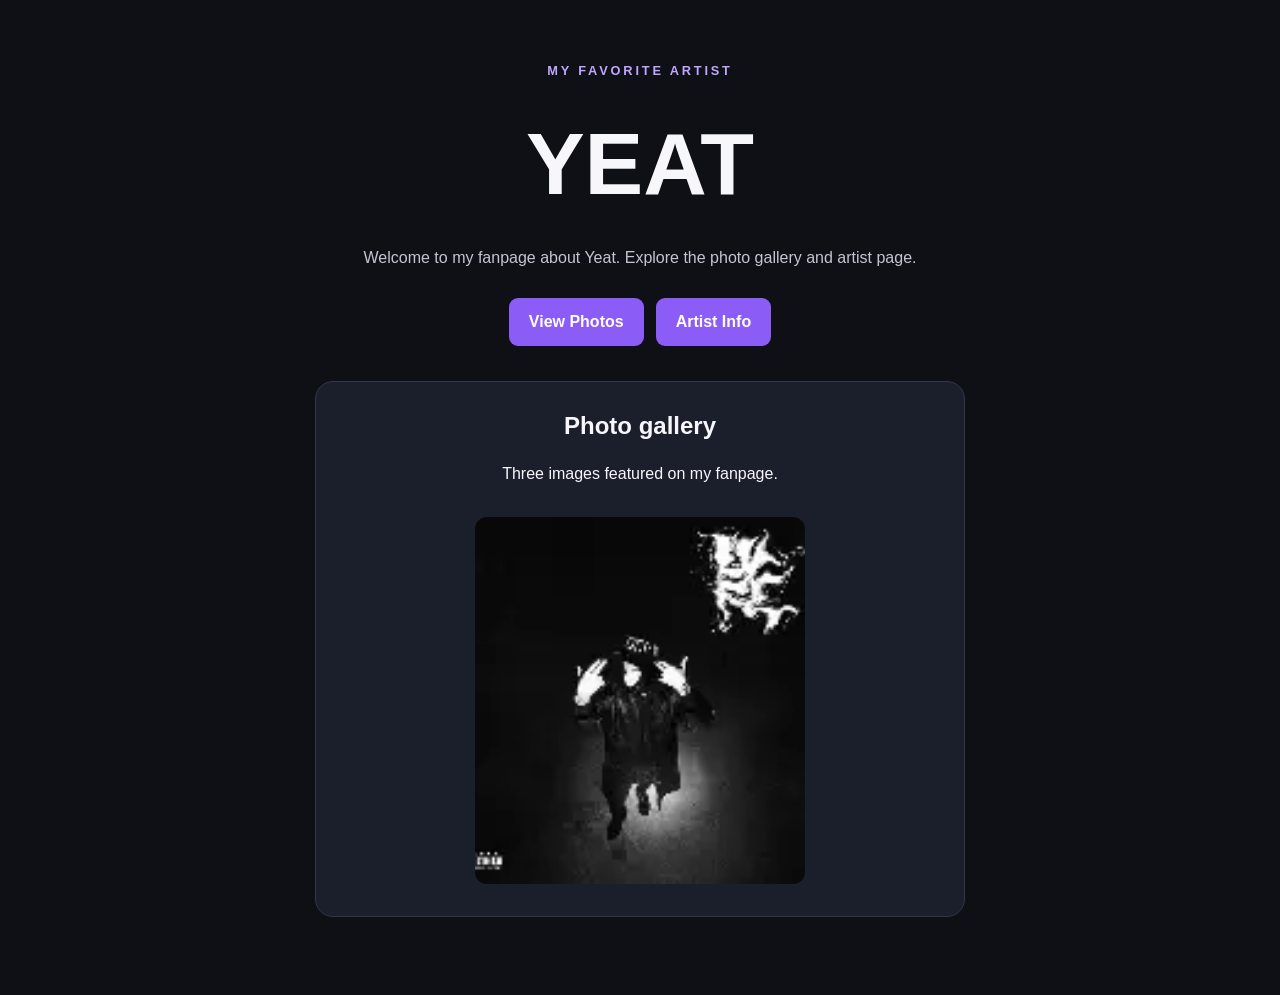
<file: index.html>
<!DOCTYPE html><html lang="en"><head><meta charset="UTF-8"><meta name="viewport" content="width=device-width,initial-scale=1"><title>Yeat Fanpage</title><link rel="stylesheet" href="style.css"></head><body><main class="wrap"><header><p class="eyebrow">MY FAVORITE ARTIST</p><h1>YEAT</h1><p class="lead">Welcome to my fanpage about Yeat. Explore the photo gallery and artist page.</p></header><nav><a href="photos.html">View Photos</a><a href="statistics.html">Artist Info</a></nav><section class="feature"><h2>Photo gallery</h2><p>Three images featured on my fanpage.</p><a href="photos.html"><img src="img/yeat1.webp" alt="Yeat-themed artwork" class="hero-image"></a></section></main></body></html>
</file>
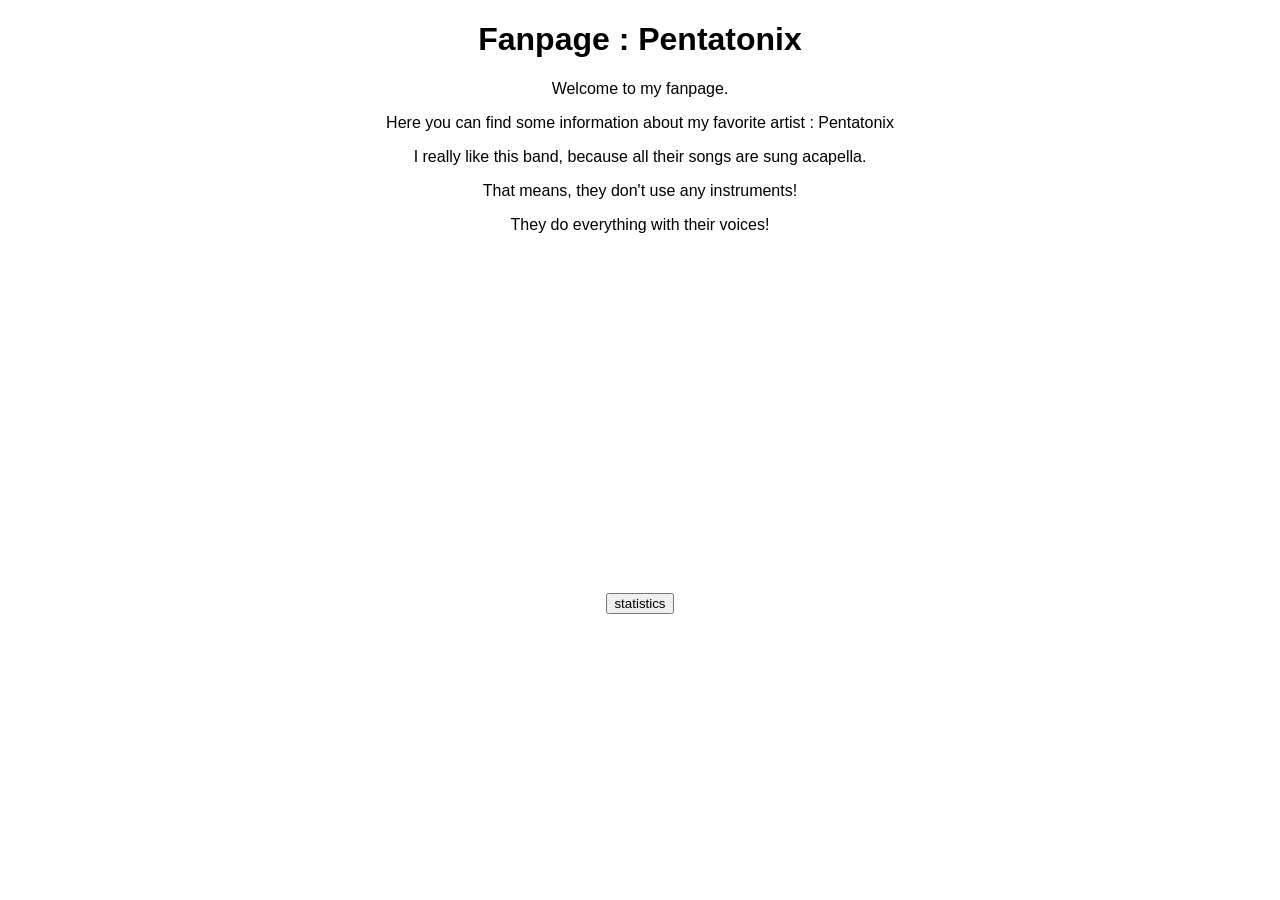
<file: Lesson-10-Deployment/index.html>
<!DOCTYPE html>
<html lang="en">
<head>
    <meta charset="UTF-8">
    <meta name="viewport" content="width=device-width, initial-scale=1.0">
    <title>My Favorite!</title>
    <link rel="stylesheet" href="style.css">
</head>
<body>
    <div class="title">
        <h1>Fanpage : Pentatonix</h1>
    </div>
    <div class="intro">
        <p>Welcome to my fanpage.</p>
        <p>Here you can find some information about my favorite artist : Pentatonix</p>

        <p>I really like this band, because all their songs are sung acapella.</p>
        <p>That means, they don't use any instruments!</p>
        <p>They do everything with their voices!</p>
    </div>
    <div class="youtube">
        <iframe width="560"
                height="315"
                src="https://www.youtube.com/embed/3MteSlpxCpo"
                title="YouTube video player"
                frameborder="0"
                allow="accelerometer; autoplay; clipboard-write; encrypted-media; gyroscope; picture-in-picture"
                allowfullscreen></iframe>
    </div>
    <div class="menu">
        <a href="statistics.html"><input type="button" value="statistics"></a>
    </div>
</body>
</html>
</file>
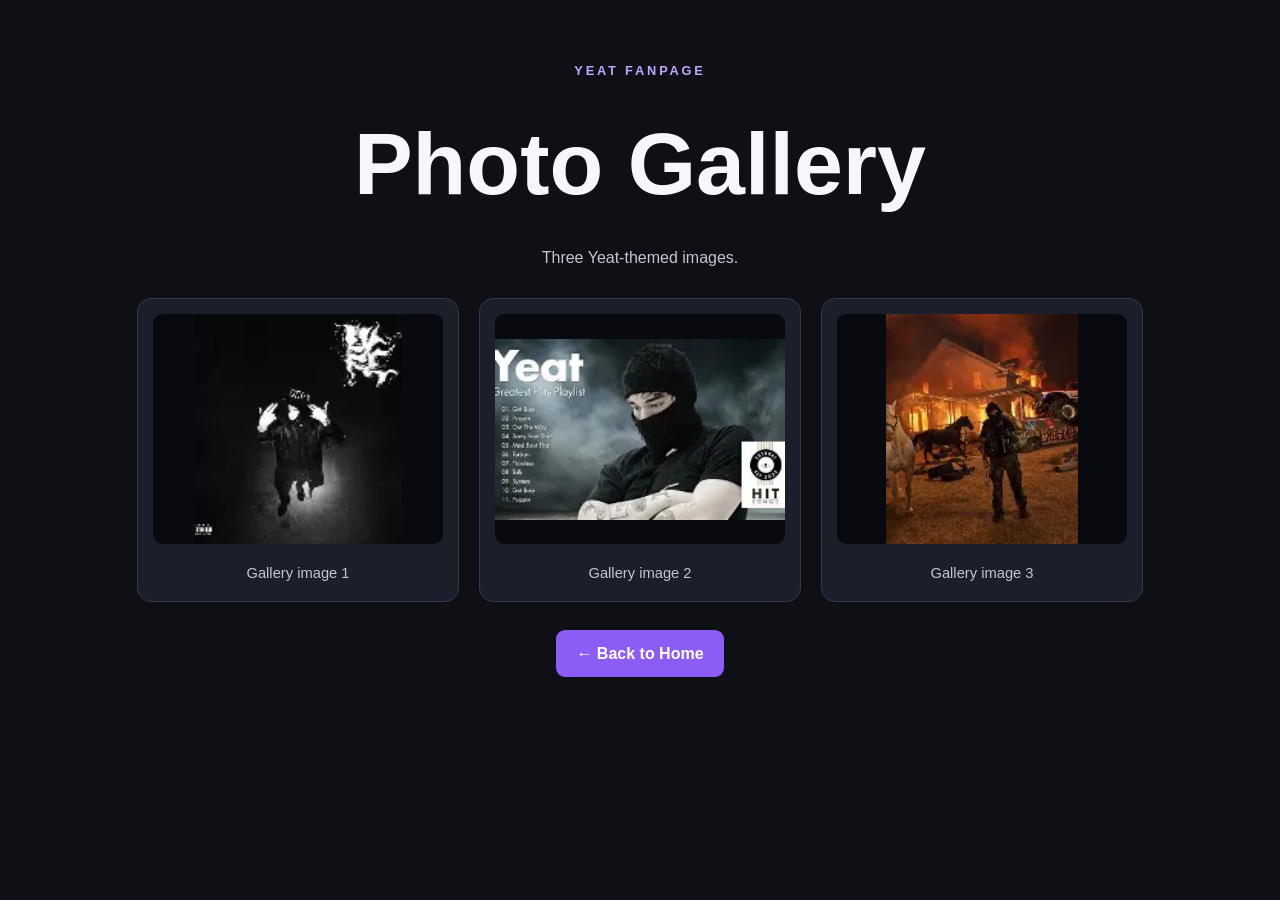
<file: photos.html>
<!DOCTYPE html><html lang="en"><head><meta charset="UTF-8"><meta name="viewport" content="width=device-width,initial-scale=1"><title>Yeat | Photos</title><link rel="stylesheet" href="style.css"></head><body><main class="wrap"><p class="eyebrow">YEAT FANPAGE</p><h1>Photo Gallery</h1><p class="lead">Three Yeat-themed images.</p><section class="gallery"><figure><img src="img/yeat1.webp" alt="Black and white Yeat-themed cover art"><figcaption>Gallery image 1</figcaption></figure><figure><img src="img/yeat2.webp" alt="Yeat playlist artwork featuring a masked artist"><figcaption>Gallery image 2</figcaption></figure><figure><img src="img/yeat3.webp" alt="Orange-toned scene with a figure in front of a house"><figcaption>Gallery image 3</figcaption></figure></section><nav><a href="index.html">← Back to Home</a></nav></main></body></html>
</file>
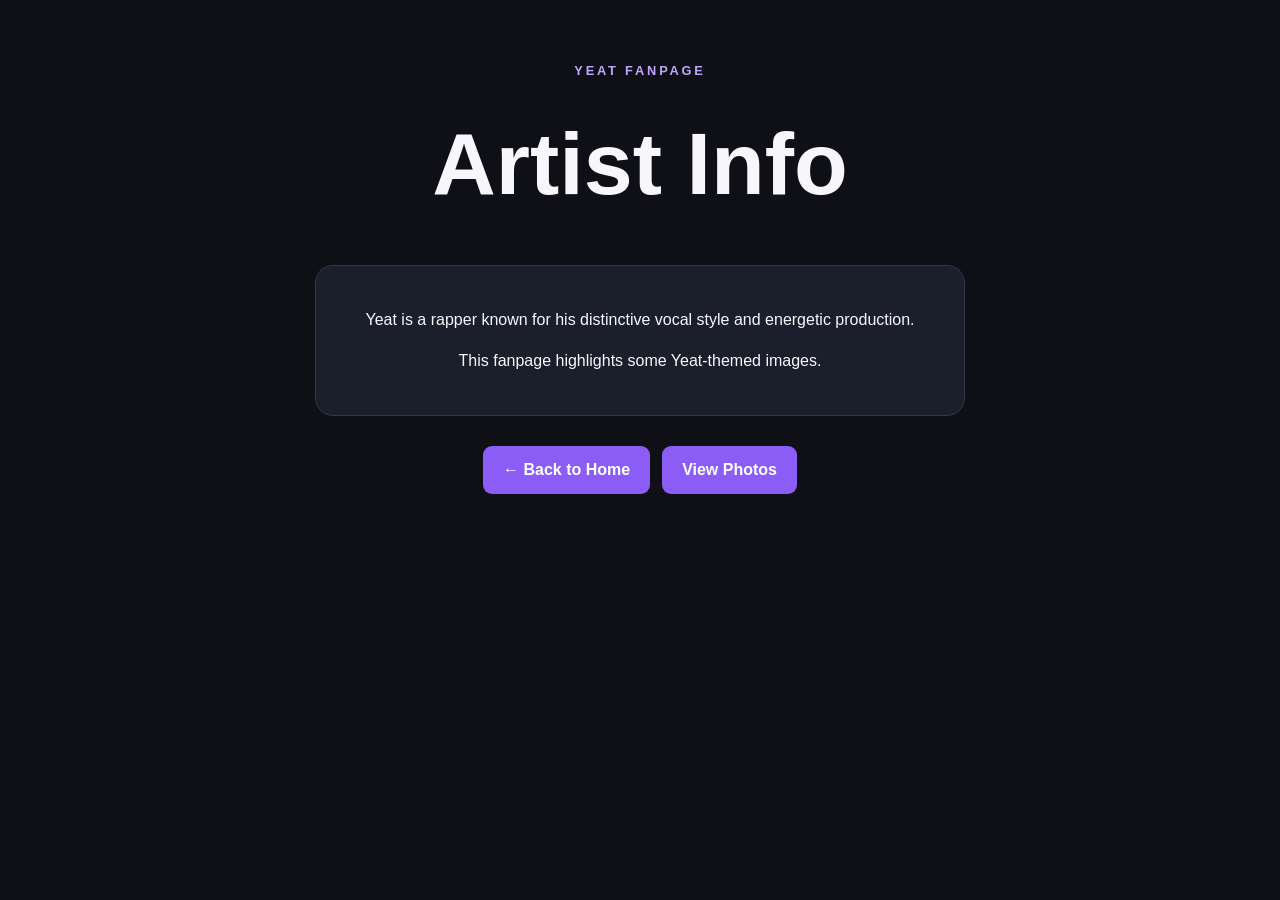
<file: statistics.html>
<!DOCTYPE html><html lang="en"><head><meta charset="UTF-8"><meta name="viewport" content="width=device-width,initial-scale=1"><title>Yeat | Artist Info</title><link rel="stylesheet" href="style.css"></head><body><main class="wrap"><p class="eyebrow">YEAT FANPAGE</p><h1>Artist Info</h1><section class="feature"><p>Yeat is a rapper known for his distinctive vocal style and energetic production.</p><p>This fanpage highlights some Yeat-themed images.</p></section><nav><a href="index.html">← Back to Home</a><a href="photos.html">View Photos</a></nav></main></body></html>
</file>
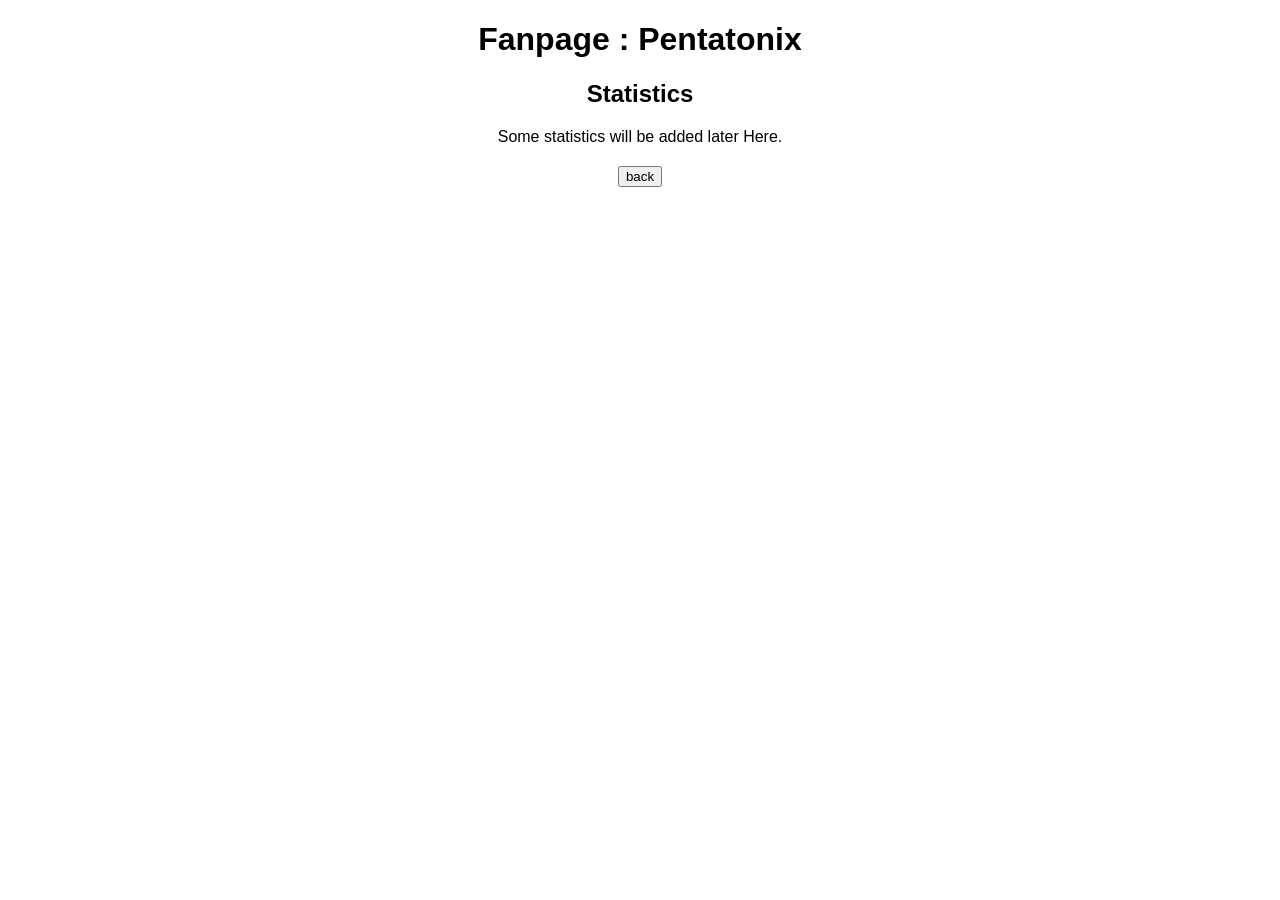
<file: Lesson-10-Deployment/statistics.html>
<!DOCTYPE html>
<html lang="en">
<head>
    <meta charset="UTF-8">
    <meta name="viewport" content="width=device-width, initial-scale=1.0">
    <title>Fanpage: Statistics</title>
    <link rel="stylesheet" href="style.css">
</head>
<body>
    <div class="title">
        <h1>Fanpage : Pentatonix</h1>
    </div>
    <div class="subtitle">
        <h2>Statistics</h2>
    </div>
    <div class="statistics">
        Some statistics will be added later Here.
    </div>
    <a href="index.html"><input type="button" value="back"></a>
</body>
</html>
</file>
<file: style.css>
*{box-sizing:border-box}body{margin:0;background:#0e1016;color:#f7f7fb;font-family:Arial,Helvetica,sans-serif;line-height:1.6}.wrap{max-width:1050px;margin:auto;padding:48px 22px;text-align:center}.eyebrow{letter-spacing:.22em;color:#c0a6ff;font-size:.8rem;font-weight:700}h1{font-size:clamp(2.8rem,8vw,5.5rem);margin:0 0 10px}h2{margin:0}.lead{color:#c5c5d2;max-width:600px;margin:0 auto 28px}nav{display:flex;justify-content:center;gap:12px;flex-wrap:wrap;margin:25px 0 35px}nav a{display:inline-block;background:#8b5cf6;color:white;padding:11px 20px;border-radius:9px;text-decoration:none;font-weight:700}nav a:hover{background:#a78bfa}.feature{background:#1b1e2b;border:1px solid #34364a;padding:25px;border-radius:18px;max-width:650px;margin:30px auto}.hero-image{width:100%;max-width:330px;image-rendering:auto;border-radius:12px;margin-top:14px}.gallery{display:grid;grid-template-columns:repeat(auto-fit,minmax(220px,1fr));gap:20px;margin:28px 0}.gallery figure{margin:0;background:#1b1e2b;border:1px solid #34364a;border-radius:14px;padding:15px}.gallery img{width:100%;height:230px;object-fit:contain;background:#090a10;border-radius:9px}.gallery figcaption{color:#c5c5d2;margin-top:10px;font-size:.92rem}
</file>
<file: Lesson-10-Deployment/style.css>
body{
    text-align: center;
    font-family: 'Trebuchet MS', 'Lucida Sans Unicode', 'Lucida Grande', 'Lucida Sans', Arial, sans-serif;
}

div{
    margin-bottom: 20px;
}
</file>
